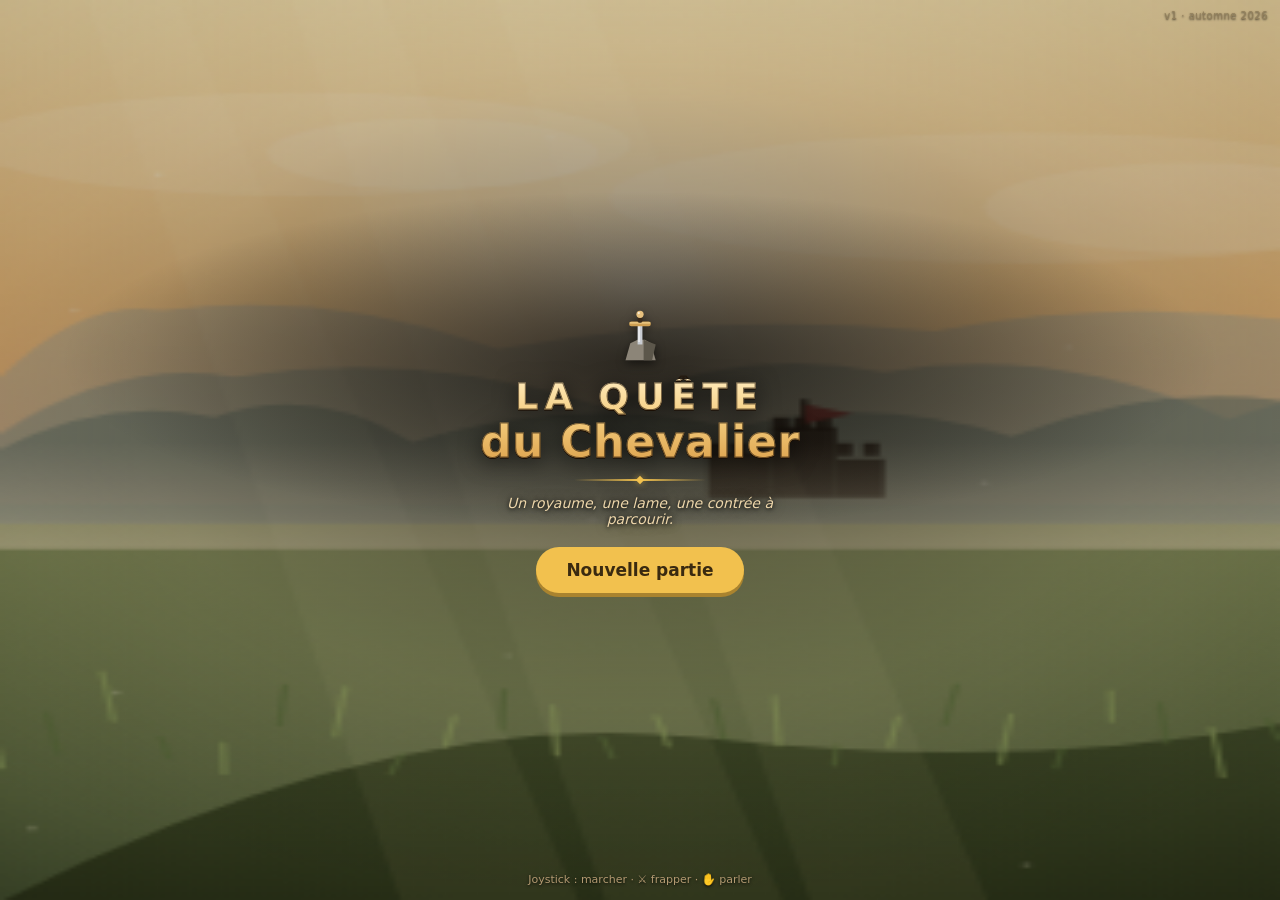
<file: index.html>
<!DOCTYPE html>
<html lang="fr">
<head>
  <meta charset="UTF-8">
  <meta name="viewport" content="width=device-width, initial-scale=1.0, maximum-scale=1.0, user-scalable=no, viewport-fit=cover">
  <title>La Quête du Chevalier</title>
  <link rel="stylesheet" href="style.css?v=13">
  <link rel="manifest" href="manifest.json">
  <link rel="apple-touch-icon" href="icons/icon-180.png">
  <meta name="theme-color" content="#1b1410">
  <meta name="apple-mobile-web-app-capable" content="yes">
  <meta name="apple-mobile-web-app-title" content="La Quête">
  <meta name="apple-mobile-web-app-status-bar-style" content="black-translucent">
</head>
<body>
  <div id="game">
    <canvas id="c"></canvas>

    <!-- HUD -->
    <div id="hud" hidden>
      <div id="hearts"></div>
      <div id="gold"><span class="coin">◆</span><span id="gold-n">0</span></div>
      <div id="tracker" hidden></div>
      <button id="menu-btn" aria-label="Journal">☰</button>
    </div>

    <!-- Contrôles tactiles -->
    <div id="pad" hidden>
      <div id="stick"><div id="knob"></div></div>
      <div id="abtns">
        <button id="btn-b" aria-label="Parler / fouiller">✋</button>
        <button id="btn-a" aria-label="Frapper">⚔️</button>
      </div>
    </div>

    <div id="toasts"></div>

    <!-- Rappel des commandes (1er lancement) -->
    <div id="firsthint" hidden>
      <span class="fh-joy">◉ joystick&nbsp;: marcher</span>
      <span>⚔️ frapper</span>
      <span>✋ parler</span>
    </div>

    <!-- Dialogue -->
    <div id="dialogue" hidden>
      <div id="dlg-name"></div>
      <div id="dlg-text"></div>
      <div id="dlg-hint">▼</div>
    </div>

    <!-- Écran-titre -->
    <div id="title" class="screen title">
      <div class="title-inner">
        <div class="emblem" aria-hidden="true">
          <svg viewBox="0 0 48 48">
            <path d="M12 44 L16 30 L22 27 L28 27 L33 30 L37 44 Z" fill="#8c8578"/>
            <path d="M27 27 L37 31 L34 44 L27 44 Z" fill="#5c574b"/>
            <rect x="22" y="14" width="4" height="17" fill="#c9ccd2"/>
            <rect x="22.6" y="14" width="1.2" height="15" fill="#fff" opacity=".7"/>
            <rect x="15" y="12" width="18" height="4" rx="2" fill="#cf9f52"/>
            <rect x="15.5" y="12.6" width="17" height="1.1" fill="#f0cf8a"/>
            <rect x="22" y="7" width="4" height="6" rx="1.4" fill="#3a2a1a"/>
            <circle cx="24" cy="6" r="3" fill="#e6c07e"/>
            <circle cx="23" cy="5" r=".9" fill="#fff" opacity=".7"/>
          </svg>
        </div>
        <h1><span>La Quête</span><span>du Chevalier</span></h1>
        <div class="rule" aria-hidden="true"></div>
        <p class="sub">Un royaume, une lame, une contrée à parcourir.</p>
        <div class="title-actions">
          <button id="btn-continue" class="big" hidden>Continuer</button>
          <p id="continue-sub" hidden></p>
          <button id="btn-new" class="big">Nouvelle partie</button>
        </div>
      </div>
      <p class="hint-line">Joystick&nbsp;: marcher&nbsp;·&nbsp;⚔️&nbsp;frapper&nbsp;·&nbsp;✋&nbsp;parler</p>
      <span class="version">v1 · automne 2026</span>
    </div>

    <!-- Journal -->
    <div id="menu" class="screen" hidden>
      <h2>Journal</h2>
      <div class="scroll">
        <h3>Quêtes</h3>
        <div id="menu-quests"></div>
        <h3>Sac</h3>
        <div id="menu-bag"></div>
        <h3>Réglages</h3>
        <button id="btn-lefty" class="toggle" type="button" aria-pressed="false">Mode gaucher&nbsp;: <b>Non</b></button>
      </div>
      <button id="btn-resume" class="big">Reprendre</button>
      <button id="btn-quit" class="small">Abandonner (retour au titre)</button>
    </div>

    <!-- Échoppe -->
    <div id="shop" class="screen" hidden>
      <h2>Échoppe du village</h2>
      <div id="shop-gold" class="shopgold"></div>
      <div id="shop-items"></div>
      <button id="btn-shop-close" class="big">Quitter l'échoppe</button>
    </div>

    <!-- Game over -->
    <div id="over" class="screen" hidden>
      <h2>Tu es tombé…</h2>
      <p id="over-sub" class="sub"></p>
      <button id="btn-revive" class="big">Se relever au village</button>
    </div>

    <div id="fade" aria-hidden="true"></div>
  </div>

  <script src="game.js?v=13"></script>
</body>
</html>
</file>
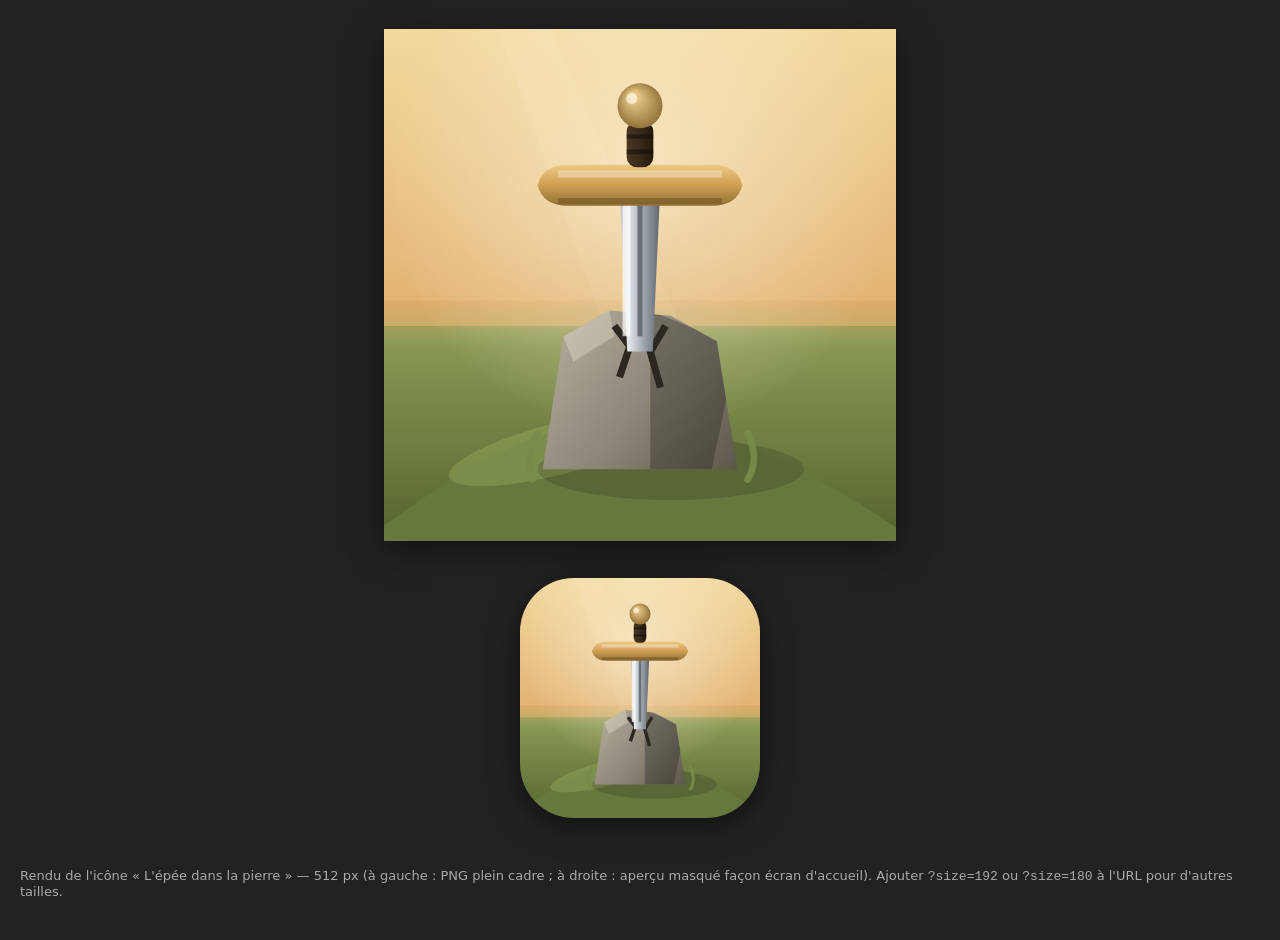
<file: icon-render.html>
<!DOCTYPE html>
<html lang="fr">
<head>
<meta charset="UTF-8">
<title>Icône — L'épée dans la pierre</title>
<style>
  html, body { margin: 0; background: #222; }
  #wrap { display: grid; place-items: center; min-height: 100vh; gap: 20px; padding: 20px; }
  canvas { image-rendering: auto; box-shadow: 0 8px 30px rgba(0,0,0,.5); }
  #masked { border-radius: 22.5%; overflow: hidden; box-shadow: 0 8px 30px rgba(0,0,0,.5); }
  #masked canvas { box-shadow: none; display: block; }
  p { color: #aaa; font: 13px system-ui; }
</style>
</head>
<body>
<div id="wrap">
  <canvas id="c" width="512" height="512"></canvas>
  <div id="masked"><canvas id="cm" width="240" height="240"></canvas></div>
  <p>Rendu de l'icône « L'épée dans la pierre » — <span id="sz"></span> px (à gauche : PNG plein cadre ; à droite : aperçu masqué façon écran d'accueil).
     Ajouter <code>?size=192</code> ou <code>?size=180</code> à l'URL pour d'autres tailles.</p>
</div>
<script>
/* Icône « L'épée dans la pierre » — dessin vectoriel, espace logique 100x100. */
const PAL = {
  skyHi: "#f3d99f", skyMid: "#e0ac6a", ground: "#7c8b4c", groundLo: "#55642f",
  steelHi: "#e4e8ec", steel: "#9aa0a8", steelLo: "#4a4f58",
  gold: "#cf9f52", goldHi: "#f0cf8a", goldLo: "#8a6a33",
  stoneHi: "#b8b0a0", stone: "#8c8578", stoneLo: "#5c574b", crack: "#2c2820",
  olive: "#67783e", oliveHi: "#93a25a",
};

function rr(ctx, x, y, w, h, r) {
  ctx.beginPath();
  ctx.moveTo(x + r, y);
  ctx.arcTo(x + w, y, x + w, y + h, r);
  ctx.arcTo(x + w, y + h, x, y + h, r);
  ctx.arcTo(x, y + h, x, y, r);
  ctx.arcTo(x, y, x + w, y, r);
  ctx.closePath();
}

function drawIcon(ctx) {
  // ---- ciel
  let g = ctx.createLinearGradient(0, 0, 0, 64);
  g.addColorStop(0, PAL.skyHi); g.addColorStop(1, PAL.skyMid);
  ctx.fillStyle = g; ctx.fillRect(0, 0, 100, 64);
  // ---- sol
  g = ctx.createLinearGradient(0, 54, 0, 100);
  g.addColorStop(0, PAL.oliveHi); g.addColorStop(1, PAL.groundLo);
  ctx.fillStyle = g; ctx.fillRect(0, 58, 100, 42);
  // ---- fondu d'horizon
  g = ctx.createLinearGradient(0, 53, 0, 63);
  g.addColorStop(0, PAL.skyMid); g.addColorStop(1, "rgba(147,162,90,0)");
  ctx.fillStyle = g; ctx.fillRect(0, 53, 100, 10);
  // ---- halo de soleil
  g = ctx.createRadialGradient(50, 28, 2, 50, 30, 50);
  g.addColorStop(0, "rgba(255,248,222,.5)"); g.addColorStop(1, "rgba(255,248,222,0)");
  ctx.save(); ctx.globalCompositeOperation = "screen"; ctx.fillStyle = g;
  ctx.beginPath(); ctx.arc(50, 28, 50, 0, 7); ctx.fill(); ctx.restore();
  // ---- un rai discret
  ctx.save(); ctx.globalCompositeOperation = "screen"; ctx.fillStyle = "rgba(255,236,185,.06)";
  ctx.beginPath(); ctx.moveTo(20, -6); ctx.lineTo(30, -6); ctx.lineTo(64, 72); ctx.lineTo(48, 72); ctx.closePath(); ctx.fill();
  ctx.restore();
  // ---- colline
  ctx.fillStyle = PAL.olive;
  ctx.beginPath();
  ctx.moveTo(-4, 100);
  ctx.quadraticCurveTo(30, 74, 50, 76);
  ctx.quadraticCurveTo(72, 78, 104, 100);
  ctx.closePath(); ctx.fill();
  ctx.fillStyle = "rgba(160,180,100,.35)";
  ctx.beginPath(); ctx.ellipse(34, 82, 22, 5, -0.25, 0, 7); ctx.fill();
  // ---- ombre portée du rocher
  ctx.fillStyle = "rgba(30,30,20,.18)";
  ctx.beginPath(); ctx.ellipse(56, 86, 26, 6, 0, 0, 7); ctx.fill();

  // ---- rocher (silhouette anguleuse nette)
  const rock = () => {
    ctx.beginPath();
    ctx.moveTo(31, 86);
    ctx.lineTo(35, 60);
    ctx.lineTo(44, 55);
    ctx.lineTo(56, 56);
    ctx.lineTo(65, 61);
    ctx.lineTo(69, 86);
    ctx.closePath();
  };
  rock();
  g = ctx.createLinearGradient(31, 55, 69, 86);
  g.addColorStop(0, PAL.stoneHi); g.addColorStop(0.55, PAL.stone); g.addColorStop(1, PAL.stoneLo);
  ctx.fillStyle = g; ctx.fill();
  ctx.save(); rock(); ctx.clip();
  // facette d'ombre (droite)
  ctx.fillStyle = "rgba(30,28,24,.32)";
  ctx.beginPath(); ctx.moveTo(52, 55); ctx.lineTo(69, 62); ctx.lineTo(64, 86); ctx.lineTo(52, 86); ctx.closePath(); ctx.fill();
  // arête de lumière (haut-gauche)
  ctx.fillStyle = "rgba(255,246,225,.28)";
  ctx.beginPath(); ctx.moveTo(35, 60); ctx.lineTo(44, 55); ctx.lineTo(45, 60); ctx.lineTo(37, 65); ctx.closePath(); ctx.fill();
  // fissure autour de la lame
  ctx.strokeStyle = PAL.crack; ctx.lineWidth = 1.4; ctx.lineJoin = "round";
  ctx.beginPath();
  ctx.moveTo(45, 58); ctx.lineTo(48, 62); ctx.lineTo(46, 68);
  ctx.moveTo(55, 58); ctx.lineTo(52, 63); ctx.lineTo(54, 70);
  ctx.stroke();
  ctx.restore();

  // ---- lame
  g = ctx.createLinearGradient(45, 0, 55, 0);
  g.addColorStop(0, PAL.steel); g.addColorStop(0.28, PAL.steelHi);
  g.addColorStop(0.6, PAL.steel); g.addColorStop(1, PAL.steelLo);
  ctx.fillStyle = g;
  ctx.beginPath();
  ctx.moveTo(46, 30); ctx.lineTo(54, 30); ctx.lineTo(52.5, 63); ctx.lineTo(47.5, 63); ctx.closePath();
  ctx.fill();
  // pointe qui émerge (petit reflet fort en haut)
  ctx.fillStyle = "rgba(255,255,255,.7)"; ctx.fillRect(46.6, 30, 1.5, 30);
  // gouttière
  ctx.strokeStyle = "rgba(40,44,52,.5)"; ctx.lineWidth = 1;
  ctx.beginPath(); ctx.moveTo(50, 31); ctx.lineTo(50, 60); ctx.stroke();

  // ---- garde (croix large, biseautée)
  g = ctx.createLinearGradient(0, 26, 0, 35);
  g.addColorStop(0, PAL.goldHi); g.addColorStop(0.5, PAL.gold); g.addColorStop(1, PAL.goldLo);
  ctx.fillStyle = g;
  ctx.beginPath();
  ctx.moveTo(30, 30.5);
  ctx.quadraticCurveTo(31, 26.5, 36, 26.5);
  ctx.lineTo(64, 26.5);
  ctx.quadraticCurveTo(69, 26.5, 70, 30.5);
  ctx.quadraticCurveTo(69, 34.5, 64, 34.5);
  ctx.lineTo(36, 34.5);
  ctx.quadraticCurveTo(31, 34.5, 30, 30.5);
  ctx.closePath(); ctx.fill();
  ctx.fillStyle = "rgba(255,255,255,.32)"; ctx.fillRect(34, 27.6, 32, 1.4);
  ctx.fillStyle = "rgba(90,66,20,.35)"; ctx.fillRect(34, 33, 32, 1.2);

  // ---- poignée
  g = ctx.createLinearGradient(47.4, 0, 52.6, 0);
  g.addColorStop(0, "#4a3524"); g.addColorStop(0.5, "#3a2a1a"); g.addColorStop(1, "#241a10");
  ctx.fillStyle = g;
  rr(ctx, 47.4, 18, 5.2, 9, 2); ctx.fill();
  ctx.strokeStyle = "rgba(18,12,7,.5)"; ctx.lineWidth = 0.9;
  ctx.beginPath(); ctx.moveTo(47.4, 21); ctx.lineTo(52.6, 21); ctx.moveTo(47.4, 24); ctx.lineTo(52.6, 24); ctx.stroke();

  // ---- pommeau
  g = ctx.createRadialGradient(48.5, 13, 0.5, 50, 15, 5);
  g.addColorStop(0, PAL.goldHi); g.addColorStop(1, PAL.goldLo);
  ctx.fillStyle = g;
  ctx.beginPath(); ctx.arc(50, 15, 4.4, 0, 7); ctx.fill();
  ctx.fillStyle = "rgba(255,255,255,.6)"; ctx.beginPath(); ctx.arc(48.4, 13.6, 1.1, 0, 7); ctx.fill();

  // ---- deux brins d'herbe discrets au pied du rocher
  ctx.strokeStyle = "rgba(120,140,75,.9)"; ctx.lineWidth = 1.3; ctx.lineCap = "round";
  ctx.beginPath();
  ctx.moveTo(29, 88); ctx.quadraticCurveTo(27.5, 83, 30, 79);
  ctx.moveTo(71, 88); ctx.quadraticCurveTo(73.5, 84, 71, 79);
  ctx.stroke();
}

function paint(cv, size) {
  cv.width = cv.height = size;
  const ctx = cv.getContext("2d");
  ctx.setTransform(size / 100, 0, 0, size / 100, 0, 0);
  ctx.imageSmoothingEnabled = true;
  drawIcon(ctx);
}
const size = Math.max(16, Math.min(1024, parseInt(new URLSearchParams(location.search).get("size")) || 512));
document.getElementById("sz").textContent = size;
paint(document.getElementById("c"), size);
paint(document.getElementById("cm"), 240);
</script>
</body>
</html>
</file>
<file: style.css>
:root {
  --parch: #efe0c0;
  --parch-2: #e3cfa4;
  --ink: #3a2a18;
  --wood: #7a5a34;
  --wood-d: #4b371f;
  --bg: #1b1410;
  --gold: #f2c14e;
}

* { box-sizing: border-box; margin: 0; padding: 0; }
[hidden] { display: none !important; }

html, body {
  height: 100%;
  background: var(--bg);
  color: var(--ink);
  font-family: ui-rounded, "Segoe UI", Roboto, system-ui, sans-serif;
  overscroll-behavior: none;
  -webkit-user-select: none;
  user-select: none;
  -webkit-tap-highlight-color: transparent;
}

#game {
  position: fixed;
  inset: 0;
  overflow: hidden;
  background: #0d0a08;
}

#c {
  position: absolute;
  inset: 0;
  width: 100%;
  height: 100%;
  display: block;
  touch-action: none;
}

/* ---------- HUD ---------- */
#hud {
  position: absolute;
  inset: 0;
  pointer-events: none;
  padding: max(10px, env(safe-area-inset-top)) max(10px, env(safe-area-inset-right)) 0 max(10px, env(safe-area-inset-left));
  font-weight: 700;
}
#hearts { display: flex; gap: 3px; filter: drop-shadow(0 1px 2px rgba(0,0,0,.6)); }
.heart { width: 20px; height: 20px; transform-origin: center; }
.heart.hit { animation: heartHit .42s ease; }
@keyframes heartHit {
  0% { transform: scale(1) rotate(0); }
  22% { transform: scale(1.55) rotate(-14deg); filter: brightness(1.7) saturate(1.4); }
  55% { transform: scale(.85) rotate(9deg); }
  78% { transform: scale(1.12) rotate(-4deg); }
  100% { transform: scale(1) rotate(0); }
}
@media (prefers-reduced-motion: reduce) { .heart.hit { animation: none; } }
#gold {
  margin-top: 6px;
  display: inline-flex;
  align-items: center;
  gap: 4px;
  color: var(--gold);
  font-size: 15px;
  text-shadow: 0 1px 2px rgba(0,0,0,.7);
}
#gold .coin { font-size: 13px; }
#tracker {
  margin-top: 8px;
  display: inline-block;
  background: rgba(27,20,16,.78);
  color: var(--parch);
  border: 1px solid var(--wood);
  border-radius: 8px;
  padding: 5px 9px;
  font-size: 12px;
  max-width: 62vw;
  line-height: 1.35;
}
#tracker b { color: var(--gold); }
#menu-btn {
  position: absolute;
  top: max(10px, env(safe-area-inset-top));
  right: max(10px, env(safe-area-inset-right));
  pointer-events: auto;
  width: 40px; height: 40px;
  border-radius: 10px;
  border: 1px solid var(--wood);
  background: rgba(27,20,16,.78);
  color: var(--parch);
  font-size: 18px;
}
#menu-btn:active { background: rgba(60,44,32,.9); }

/* ---------- Contrôles ---------- */
#pad { position: absolute; inset: 0; pointer-events: none; }
#stick {
  position: absolute;
  width: 118px; height: 118px;
  border-radius: 50%;
  background: radial-gradient(circle at 50% 45%, rgba(239,224,192,.16), rgba(239,224,192,.05));
  border: 2px solid rgba(239,224,192,.28);
  opacity: 0;
  transition: opacity .12s;
}
#stick.on { opacity: 1; }
#knob {
  position: absolute;
  left: 50%; top: 50%;
  width: 52px; height: 52px;
  margin: -26px 0 0 -26px;
  border-radius: 50%;
  background: rgba(239,224,192,.6);
  border: 2px solid rgba(255,255,255,.5);
}
#abtns {
  position: absolute;
  right: max(18px, env(safe-area-inset-right));
  bottom: calc(max(30px, env(safe-area-inset-bottom)) + 14px);
  display: flex;
  flex-direction: column;      /* ✋ au-dessus, ⚔️ en dessous (sous le pouce) */
  align-items: flex-end;
  gap: 16px;
  pointer-events: auto;
}
#game.lefty #abtns {
  right: auto;
  left: max(18px, env(safe-area-inset-left));
  align-items: flex-start;
}
#abtns button {
  position: relative;
  border-radius: 50%;
  border: 2px solid rgba(239,224,192,.4);
  background: rgba(27,20,16,.62);
  color: #fff;
  font-size: 26px;
  display: grid;
  place-items: center;
  touch-action: none;
  -webkit-user-select: none;
  user-select: none;
  -webkit-tap-highlight-color: transparent;
}
/* zone tactile élargie au-delà du cercle visible */
#abtns button::after {
  content: ""; position: absolute; inset: -9px; border-radius: 50%;
}
#btn-b { width: 62px; height: 62px; font-size: 22px; }
#btn-a { width: 90px; height: 90px; }
#abtns button:active { background: rgba(90,66,40,.9); transform: scale(.93); }

/* ---------- Rappel des commandes (1er lancement) ---------- */
#firsthint {
  position: absolute;
  left: 50%;
  bottom: calc(max(30px, env(safe-area-inset-bottom)) + 128px);
  transform: translateX(-50%);
  display: flex;
  flex-wrap: wrap;
  justify-content: center;
  gap: 6px 14px;
  max-width: 88vw;
  padding: 9px 14px;
  background: rgba(20, 15, 11, .82);
  border: 1px solid var(--wood);
  border-radius: 12px;
  color: var(--parch);
  font-size: 12px;
  text-align: center;
  pointer-events: none;
  animation: fh-out .5s ease 2.7s forwards;
}
#firsthint .fh-joy { color: var(--gold); }
#game.lefty #firsthint .fh-joy::before { content: "→ "; }
#firsthint .fh-joy::before { content: "← "; }
@keyframes fh-out { to { opacity: 0; transform: translateX(-50%) translateY(8px); } }
@media (prefers-reduced-motion: reduce) { #firsthint { animation: none; } }

/* ---------- Toasts ---------- */
#toasts {
  position: absolute;
  top: 16%;
  left: 0; right: 0;
  display: flex;
  flex-direction: column;
  align-items: center;
  gap: 5px;
  pointer-events: none;
}
.toast {
  background: rgba(27,20,16,.85);
  color: var(--parch);
  border: 1px solid var(--gold);
  border-radius: 999px;
  padding: 5px 14px;
  font-size: 13px;
  font-weight: 700;
  animation: pop .25s ease, fade .4s ease 1.6s forwards;
}
@keyframes pop { from { transform: scale(.7); opacity: 0; } }
@keyframes fade { to { opacity: 0; transform: translateY(-8px); } }

/* ---------- Dialogue ---------- */
#dialogue {
  position: absolute;
  left: 50%;
  bottom: max(16px, env(safe-area-inset-bottom));
  transform: translateX(-50%);
  width: min(94vw, 560px);
  background: var(--parch);
  border: 3px solid var(--wood);
  border-radius: 12px;
  box-shadow: 0 8px 30px rgba(0,0,0,.5), inset 0 0 0 2px var(--parch-2);
  padding: 14px 16px 12px;
}
#dlg-name {
  font-weight: 800;
  font-size: 13px;
  letter-spacing: .04em;
  color: var(--wood-d);
  text-transform: uppercase;
  margin-bottom: 4px;
  min-height: 15px;
}
#dlg-text { font-size: 15px; line-height: 1.45; min-height: 44px; }
#dlg-hint { text-align: right; color: var(--wood); font-size: 12px; margin-top: 4px; animation: blink 1s steps(1) infinite; }
@keyframes blink { 50% { opacity: .2; } }

/* ---------- Écrans (titre / menu / shop / over) ---------- */
.screen {
  position: absolute;
  inset: 0;
  z-index: 5;
  display: flex;
  flex-direction: column;
  align-items: center;
  justify-content: center;
  gap: 14px;
  padding: 28px 22px calc(28px + env(safe-area-inset-bottom));
  text-align: center;
  background:
    radial-gradient(circle at 50% 30%, rgba(60,44,30,.35), transparent 60%),
    #1b1410;
  color: var(--parch);
}
.screen h1 { font-size: 30px; line-height: 1.15; letter-spacing: .02em; }
.screen h2 { font-size: 22px; }
.screen h3 { font-size: 13px; letter-spacing: .12em; text-transform: uppercase; color: var(--gold); margin: 12px 0 6px; align-self: flex-start; }
.screen .sub { color: #c9b48c; font-size: 14px; }

/* ---------- Écran-titre atmosphérique ---------- */
#title.title {
  /* la scène peinte du canvas passe au travers ; scrim doux pour la lisibilité du texte */
  background:
    radial-gradient(ellipse 58% 24% at 50% 40%, rgba(6,4,2,.58), transparent 78%),
    radial-gradient(ellipse 80% 56% at 50% 44%, rgba(8,6,3,.6), rgba(8,6,3,.16) 66%, transparent);
  gap: 0;
  justify-content: center;
}
.title-inner {
  display: flex;
  flex-direction: column;
  align-items: center;
  gap: 14px;
  max-width: 340px;
}
.emblem svg { width: 58px; height: 58px; display: block; filter: drop-shadow(0 3px 5px rgba(0,0,0,.5)); }

.title h1 {
  display: flex; flex-direction: column; align-items: center;
  font-size: clamp(31px, 11vw, 44px);
  line-height: 1.05;
  font-weight: 800;
  letter-spacing: .015em;
  background: linear-gradient(180deg, #ffeaba 0%, #f4cc7d 46%, #dda24c 100%);
  -webkit-background-clip: text; background-clip: text; color: transparent;
  -webkit-text-stroke: 1px rgba(34,19,5,.6);
  filter:
    drop-shadow(0 1px 0 rgba(26,14,3,.95))
    drop-shadow(0 3px 11px rgba(0,0,0,.62));
}
.title h1 span:first-child {
  font-size: .82em; letter-spacing: .18em; text-transform: uppercase;
  margin-bottom: .06em;
}

.title .rule {
  width: 132px; height: 2px; position: relative;
  background: linear-gradient(90deg, transparent, var(--gold), transparent);
}
.title .rule::after {
  content: ""; position: absolute; left: 50%; top: 50%;
  width: 6px; height: 6px; transform: translate(-50%, -50%) rotate(45deg);
  background: var(--gold); box-shadow: 0 0 6px rgba(242,193,78,.6);
}

.title .sub {
  font-size: 14px; font-style: italic; color: #eed7ab;
  text-shadow: 0 1px 4px rgba(0,0,0,.9), 0 0 12px rgba(0,0,0,.5);
  max-width: 300px;
}

.title-actions { display: flex; flex-direction: column; align-items: center; gap: 9px; margin-top: 6px; }
#continue-sub {
  font-size: 11px; letter-spacing: .02em; color: #d3bd94;
  text-shadow: 0 1px 3px rgba(0,0,0,.8); margin-top: -3px;
}

.title .hint-line {
  position: absolute; left: 0; right: 0; bottom: calc(14px + env(safe-area-inset-bottom));
  text-align: center; font-size: 11px; color: #b39a72;
  text-shadow: 0 1px 3px rgba(0,0,0,.8);
}
.title .version {
  position: absolute; top: calc(10px + env(safe-area-inset-top)); right: 12px;
  font-size: 10px; letter-spacing: .05em; color: #93805c;
  text-shadow: 0 1px 2px rgba(0,0,0,.7);
}

/* séquence d'apparition */
@keyframes t-rise { from { opacity: 0; transform: translateY(12px); } to { opacity: 1; transform: none; } }
@keyframes t-rule { from { width: 0; opacity: 0; } to { width: 132px; opacity: 1; } }
.title.animate .emblem { animation: t-rise .5s .05s both; }
.title.animate h1 { animation: t-rise .55s .2s both; }
.title.animate .rule { animation: t-rule .5s .55s both; }
.title.animate .sub { animation: t-rise .5s .68s both; }
.title.animate .title-actions { animation: t-rise .5s .86s both; }
.title.animate .hint-line, .title.animate .version { animation: t-rise .6s 1.05s both; }

/* fondu vers le jeu */
#fade {
  position: absolute; inset: 0; z-index: 20;
  background: #14100b; opacity: 0; pointer-events: none;
  transition: opacity .34s ease;
}
#fade.on { opacity: 1; }

@media (prefers-reduced-motion: reduce) {
  .title.animate .emblem, .title.animate h1, .title.animate .rule,
  .title.animate .sub, .title.animate .title-actions,
  .title.animate .hint-line, .title.animate .version { animation: none; }
  #fade { transition: none; }
}

.big, .small {
  appearance: none;
  border: 0;
  cursor: pointer;
  font-family: inherit;
  font-weight: 800;
}
.big {
  background: var(--gold);
  color: #3a2a10;
  font-size: 17px;
  padding: 13px 30px;
  border-radius: 999px;
  box-shadow: 0 4px 0 #a9832f;
}
.big:active { transform: translateY(3px); box-shadow: 0 1px 0 #a9832f; }
.small {
  background: transparent;
  color: #b79f79;
  font-size: 13px;
  text-decoration: underline;
  padding: 6px;
}
.toggle {
  appearance: none;
  cursor: pointer;
  font-family: inherit;
  font-size: 13px;
  color: var(--parch);
  background: rgba(239, 224, 192, .07);
  border: 1px solid var(--wood);
  border-radius: 8px;
  padding: 8px 12px;
}
.toggle[aria-pressed="true"] { border-color: var(--gold); background: rgba(242, 193, 78, .12); }
.toggle b { color: var(--gold); }

.scroll {
  width: min(94vw, 560px);
  flex: 1;
  overflow-y: auto;
  background: rgba(239,224,192,.06);
  border: 1px solid var(--wood);
  border-radius: 10px;
  padding: 12px 14px;
  text-align: left;
}
.q { padding: 8px 0; border-bottom: 1px dashed rgba(239,224,192,.18); }
.q:last-child { border-bottom: 0; }
.q .qn { font-weight: 800; font-size: 14px; }
.q .qd { font-size: 12px; color: #c9b48c; margin-top: 2px; }
.q .qs { font-size: 12px; margin-top: 3px; }
.q .done { color: #8bd18b; }
.q .prog { color: var(--gold); }
.q .locked { color: #8f7a5c; font-style: italic; }
#menu-bag .it { font-size: 13px; padding: 3px 0; }
#menu-bag .empty, #menu-quests .empty { color: #8f7a5c; font-style: italic; font-size: 13px; }

/* shop */
.shopgold { color: var(--gold); font-weight: 800; }
#shop-items { width: min(94vw, 480px); display: flex; flex-direction: column; gap: 10px; }
.buy {
  display: flex;
  align-items: center;
  gap: 12px;
  background: rgba(239,224,192,.08);
  border: 1px solid var(--wood);
  border-radius: 10px;
  padding: 10px 12px;
  text-align: left;
  color: var(--parch);
  font-family: inherit;
  cursor: pointer;
}
.buy:active { background: rgba(239,224,192,.16); }
.buy:disabled { opacity: .4; }
.buy .bi { font-size: 24px; }
.buy .bt { flex: 1; }
.buy .bt b { font-size: 14px; }
.buy .bt span { display: block; font-size: 11px; color: #c9b48c; }
.buy .bp { color: var(--gold); font-weight: 800; font-size: 13px; white-space: nowrap; }

@media (min-width: 780px) {
  #game { border-radius: 0; }
}
</file>
